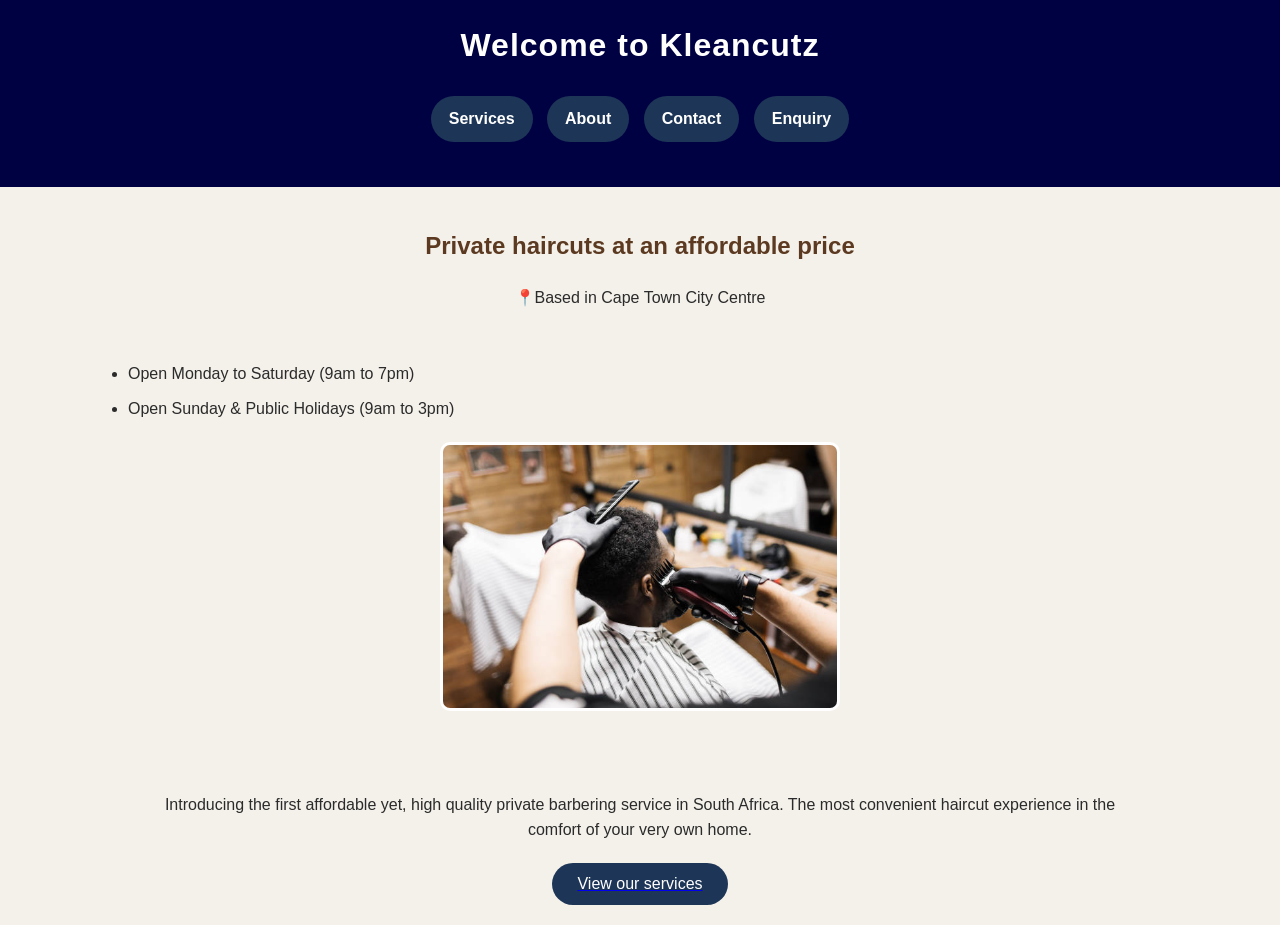
<file: index.html>
<!DOCTYPE html>
<html lang="en">
<head>
    <meta charset="UTF-8">
    <meta name="viewport" content="width=device-width, initial-scale=1.0">
    <title>Kleancutz Home</title>
    <link rel="stylesheet" href="styles.css">
</head>
<body>
    <header>
        <h1>Welcome to Kleancutz</h1>
        <!--Creation of the navigation with links--> 
        <nav>
            <ul>
                <li><a href="services.html">Services</a></li>
                <li><a href="aboutus.html">About</a></li>
                <li><a href="contact.html">Contact</a></li>
                <li><a href="enquiry.html">Enquiry</a></li>
            </ul>
        </nav>
    </header>
    <!--Details about the business-->
    <main>
    <h2>Private haircuts at an affordable price</h2>
    <p>📍Based in Cape Town City Centre</p>
    </main>
    <ul>
        <li>Open Monday to Saturday (9am to 7pm)</li>
        <li>Open Sunday & Public Holidays (9am to 3pm)</li>
    
    
    <!--Hero image for home page-->
        <img src="image1.jpg" alt="barber service">
    <br><br>
    <p>Introducing the first affordable yet, high quality private barbering service in South Africa. The most convenient haircut experience in the comfort of your very own home.</p>
    <!--Button leading to services page-->
    <a href="services.html">
    <button>View our services</button>
    </a>
</body>
</html>
</file>
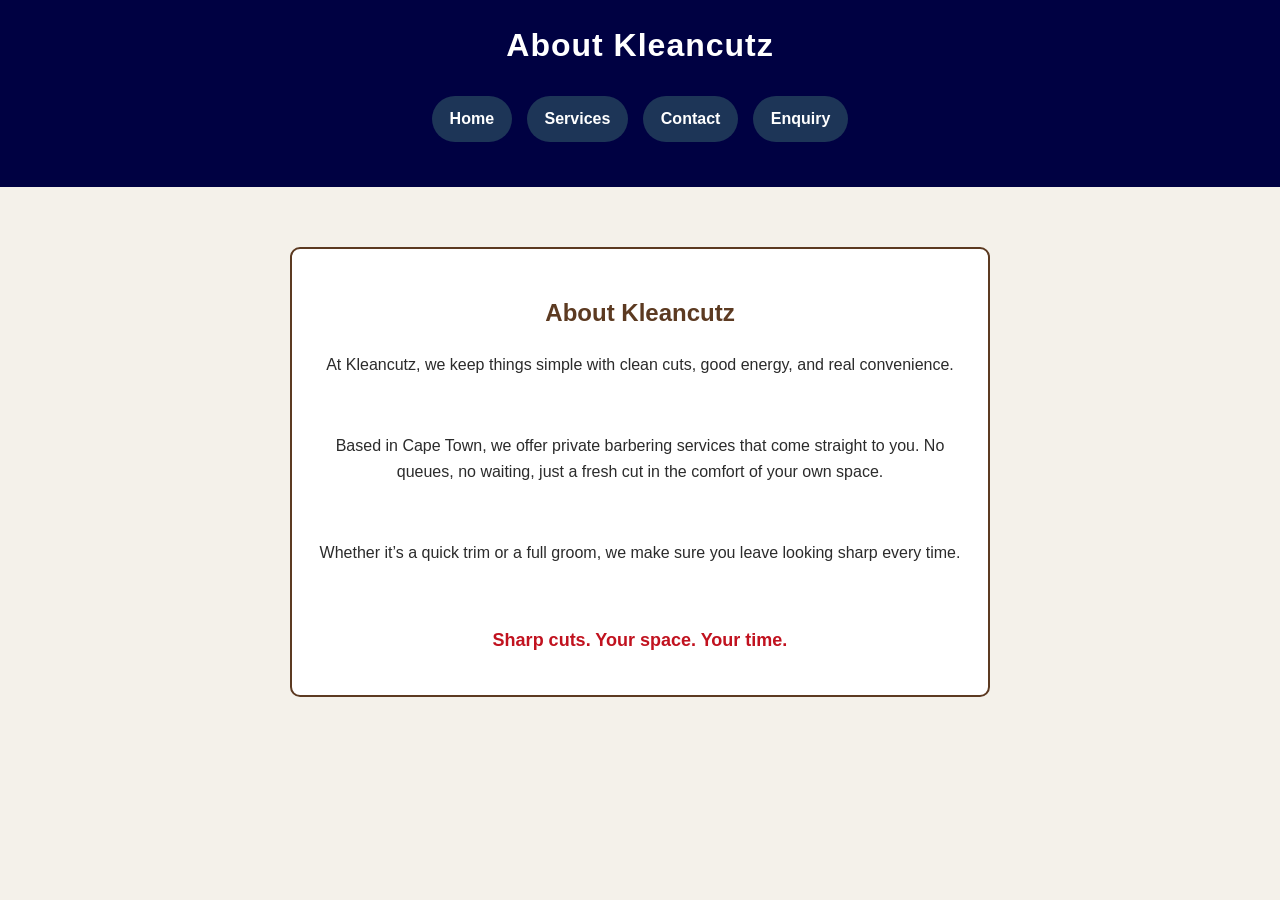
<file: aboutus.html>
<!DOCTYPE html>
<html lang="en">
<head>
    <meta charset="UTF-8">
    <meta name="viewport" content="width=device-width, initial-scale=1.0">
    <title>About us</title>
    <link rel="stylesheet" href="styles.css">
</head>
<body>
    <header>
        <h1>About Kleancutz</h1>
        <!--Creation of the navigation with links-->
        <nav>
            <ul>
                <li><a href="index.html">Home</a></li>
                <li><a href="services.html">Services</a></li>
                <li><a href="contact.html">Contact</a></li>
                <li><a href="enquiry.html">Enquiry</a></li>
            </ul>
        </nav>
    </header>
    <main>
    <section class="about-container">

        <h2>About Kleancutz</h2>

        <p class="about-text">
            At Kleancutz, we keep things simple with clean cuts, good energy, and real convenience.
        </p> <br>

        <p class="about-text">
            Based in Cape Town, we offer private barbering services that come straight to you. No queues, no waiting, just a fresh cut in the comfort of your own space.
        </p><br>

        <p class="about-text">
            Whether it’s a quick trim or a full groom, we make sure you leave looking sharp every time.
        </p><br>

        <p class="about-text highlight">
            Sharp cuts. Your space. Your time.
        </p>

    </section>
</main>
</body>
</html>
</file>
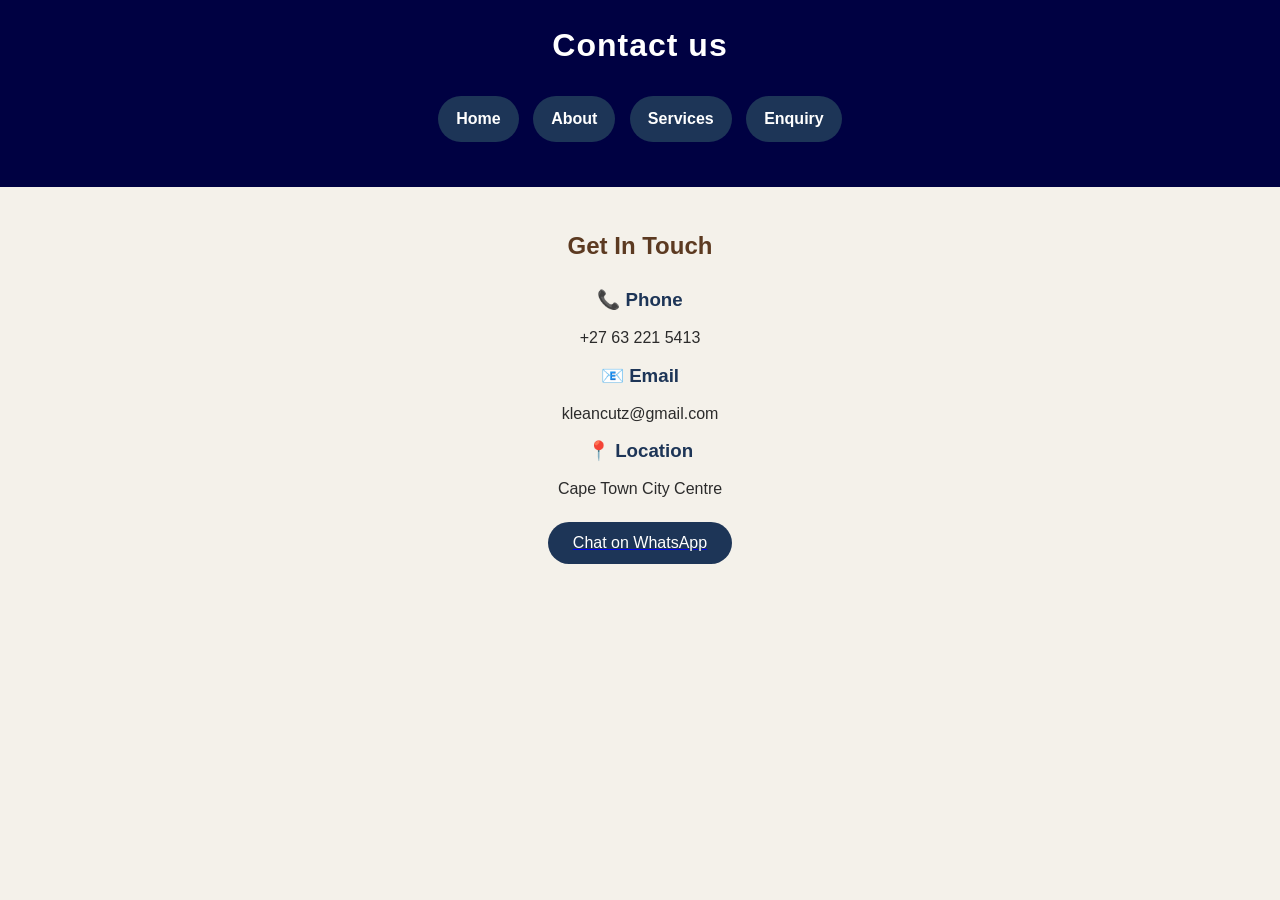
<file: contact.html>
<!DOCTYPE html>
<html lang="en">
<head>
    <meta charset="UTF-8">
    <meta name="viewport" content="width=device-width, initial-scale=1.0">
    <title>Contact</title>
    <link rel="stylesheet" href="styles.css">
</head>
<body>
    <header>
        <h1>Contact us</h1>
        <!--Creation of the navigation with links-->
        <nav>
            <ul>
                <li><a href="index.html">Home</a></li>
                <li><a href="aboutus.html">About</a></li>
                <li><a href="services.html">Services</a></li>
                <li><a href="enquiry.html">Enquiry</a></li>
            </ul>
        </nav>
    </header>
    <main>
    <h2>Get In Touch</h2>

    <div class="contact-container">

        <div class="contact-box">
            <h3>📞 Phone</h3>
            <p>+27 63 221 5413</p>
        </div>

        <div class="contact-box">
            <h3>📧 Email</h3>
            <p>kleancutz@gmail.com</p>
        </div>

        <div class="contact-box">
            <h3>📍 Location</h3>
            <p>Cape Town City Centre</p>
        </div>

    </div>

    <a href="https://wa.me/27632215413" target="_blank">
        <button>Chat on WhatsApp</button>
    </a>
</main>
</body>
</html>
</file>
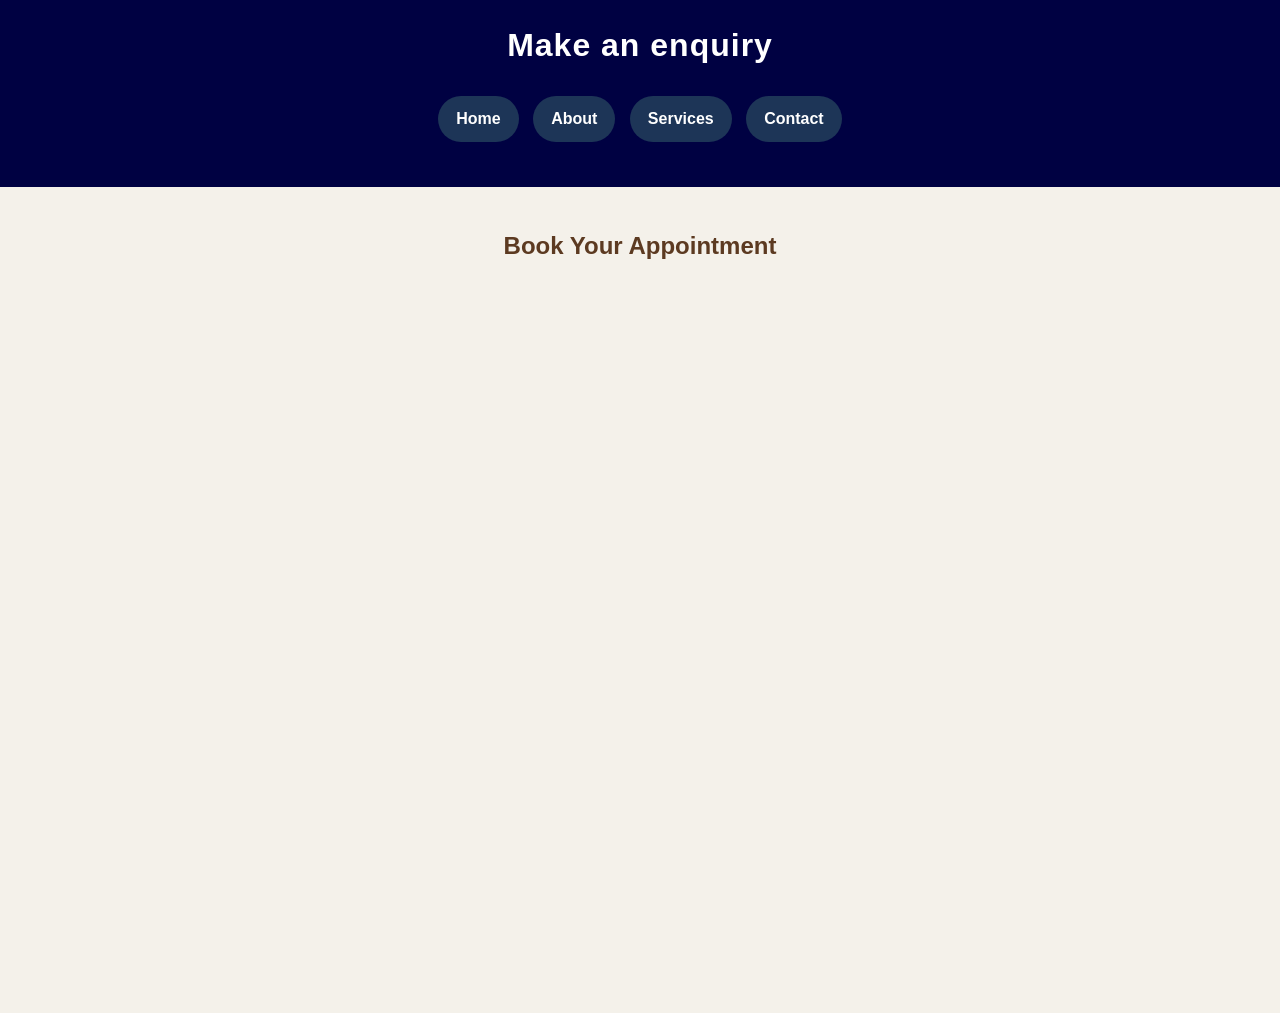
<file: enquiry.html>
<!DOCTYPE html>
<html lang="en">
<head>
    <meta charset="UTF-8">
    <meta name="viewport" content="width=device-width, initial-scale=1.0">
    <title>Enquiry</title>
    <link rel="stylesheet" href="styles.css">
</head>
<body>
    <header>
        <h1>Make an enquiry</h1>
        <!--Creation of the navigation with links-->
        <nav>
            <ul>
                <li><a href="index.html">Home</a></li>
                <li><a href="aboutus.html">About</a></li>
                <li><a href="services.html">Services</a></li>
                <li><a href="contact.html">Contact</a></li>
            </ul>
        </nav>
    </header>

    <main>
    <h2>Book Your Appointment</h2>

    <iframe src="https://docs.google.com/forms/d/e/1FAIpQLSdSbabKO4CUOJZUCot_IZesg7-kfTnLPi_2vnMWdPeZgsEOng/viewform?embedded=true" width="100%" height="800" frameborder="0" marginheight="0" marginwidth="0">Loading…
    </iframe>
</main>
</body>
</html>
</file>
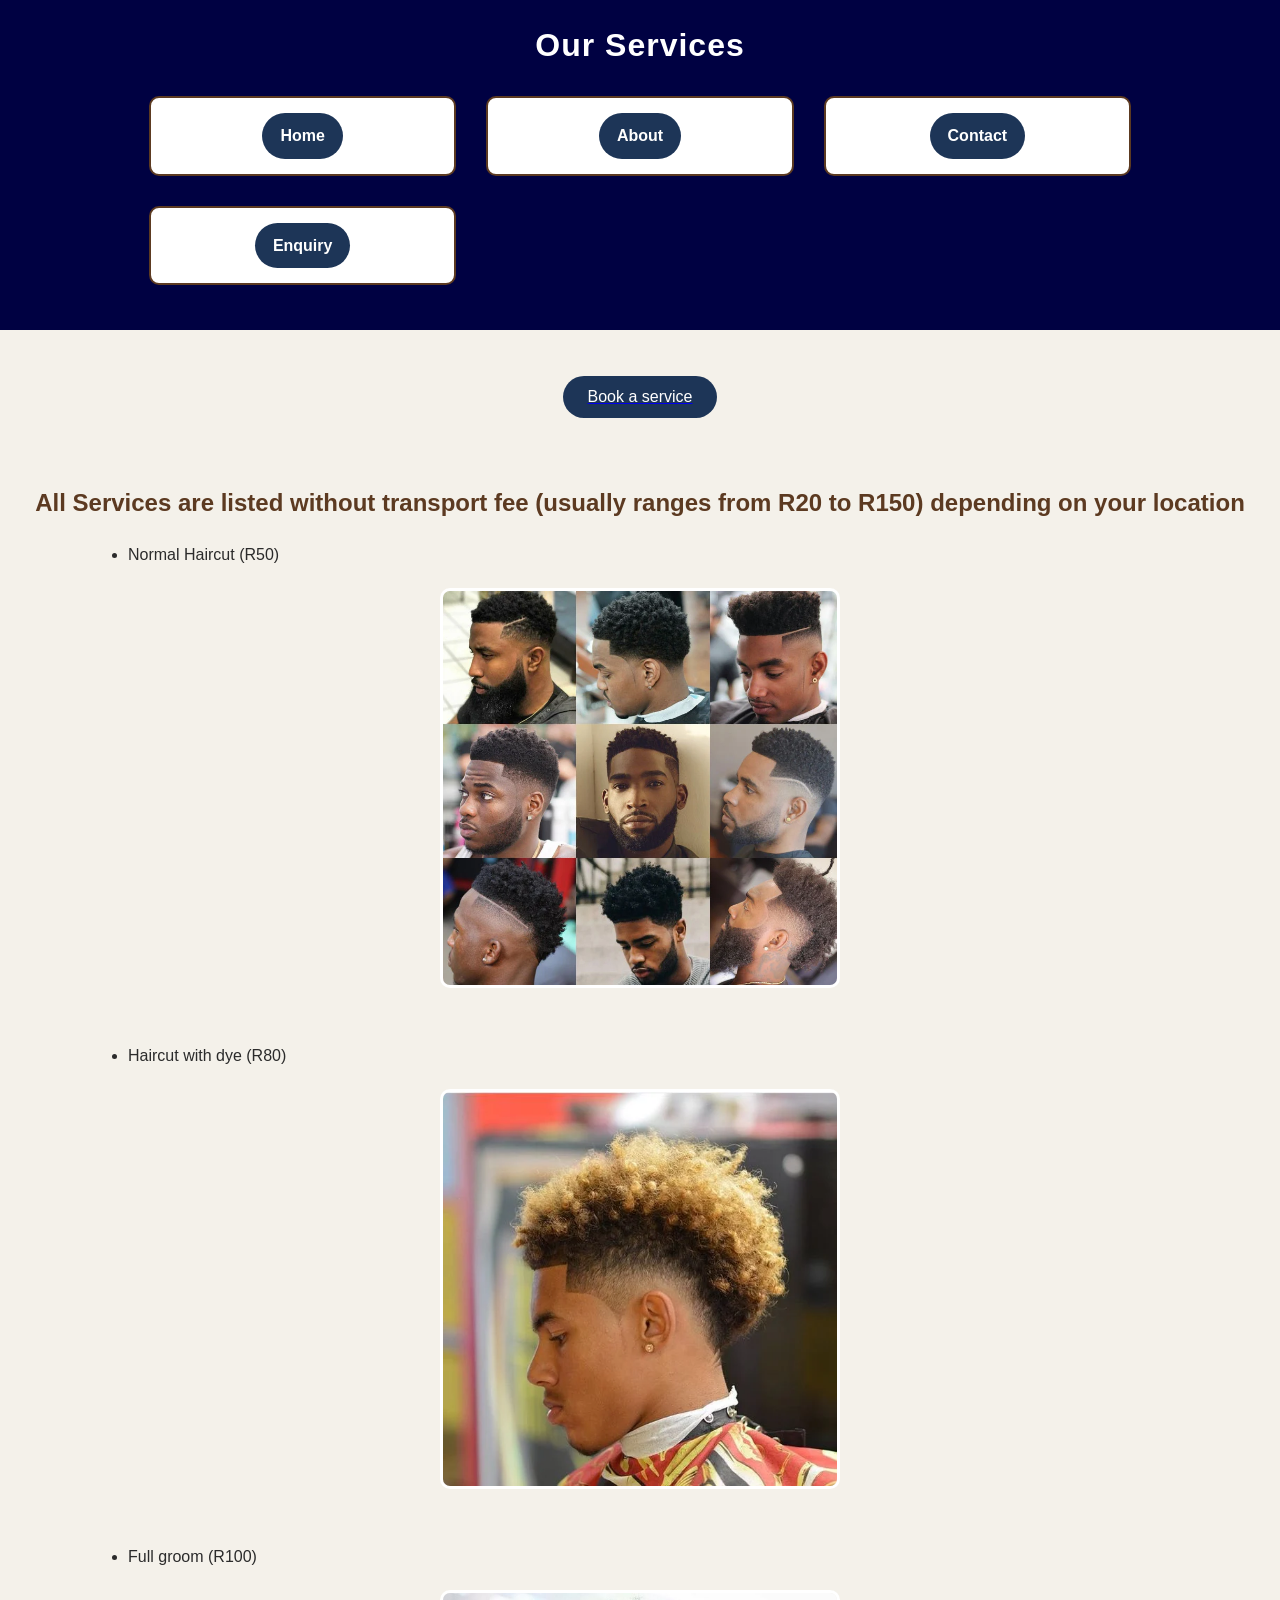
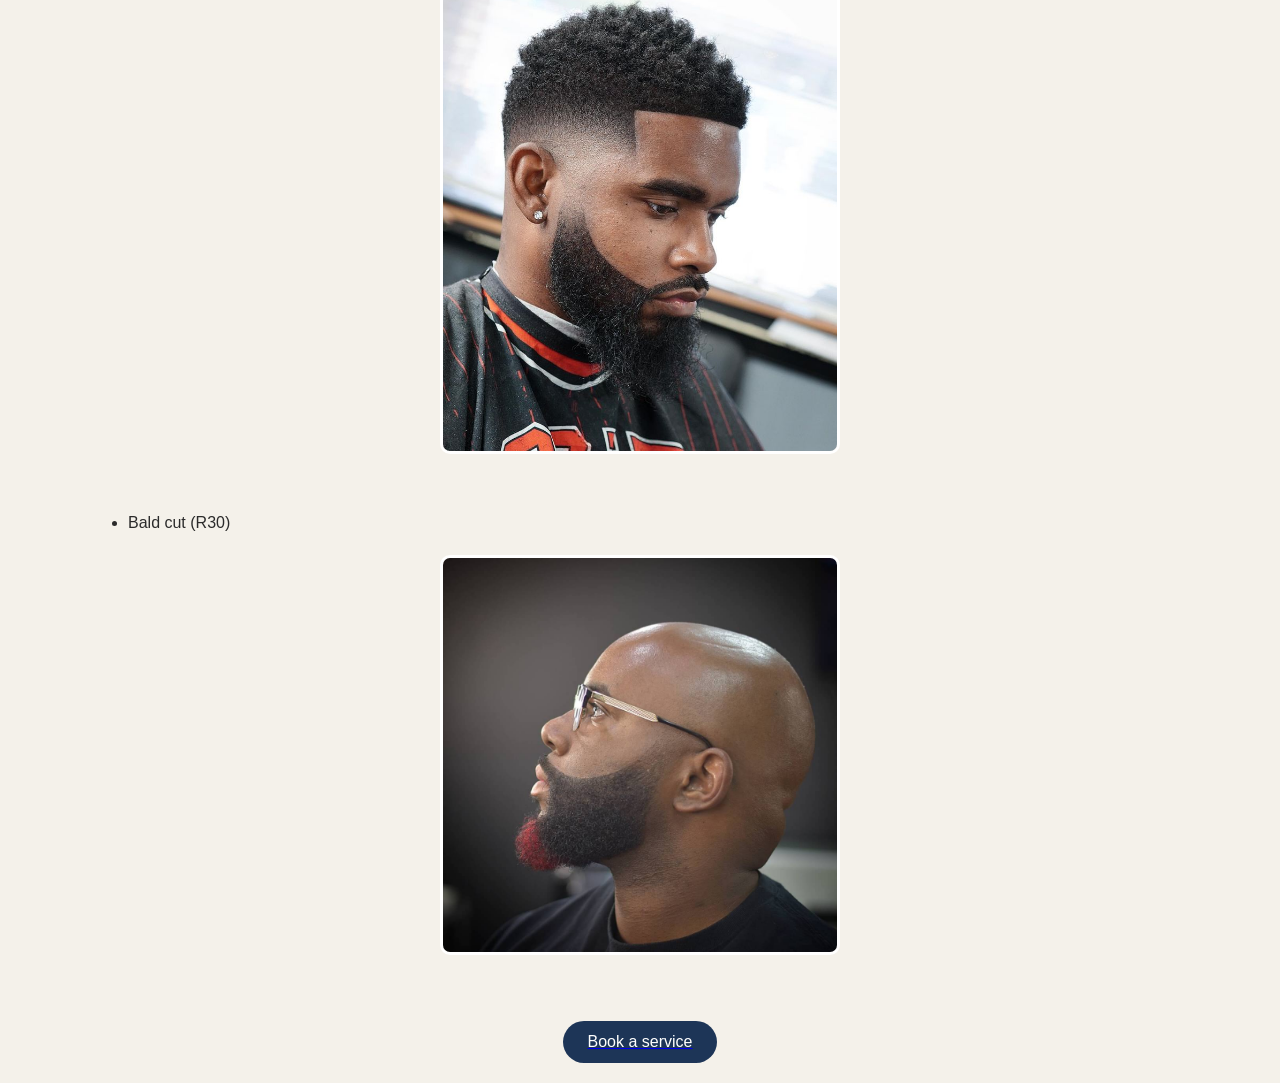
<file: services.html>
<!DOCTYPE html>
<html lang="en">
<head>
    <meta charset="UTF-8">
    <meta name="viewport" content="width=device-width, initial-scale=1.0">
    <title>Services</title>
    <link rel="stylesheet" href="styles.css">
</head>
<body>
    <header>
        <h1>Our Services</h1>
        <!--Creation of the navigation with links-->
        <nav>
            <ul class="services-list">
                <li><a href="index.html">Home</a></li>
                <li><a href="aboutus.html">About</a></li>
                <li><a href="contact.html">Contact</a></li>
                <li><a href="enquiry.html">Enquiry</a></li>
            </ul>
        </nav>
    </header>
</body>
<br>
<!--Button leading to enquiry page-->
<a href="enquiry.html">
    <button>Book a service</button>
</a>
    <br>
<h2>All Services are listed without transport fee (usually ranges from R20 to R150) depending on your location</h2>
<!--List of services offered, accompanied by images-->
<ul>
    <li>Normal Haircut (R50) <br> <img src="image2.webp" alt="Normal haircut"> </li> <br>
    <li>Haircut with dye (R80) <br> <img src="image3.webp" alt="Haircut with dye"></li> <br>
    <li>Full groom (R100) <br> <img src="image4.jpg" alt="Full groom haircut"></li> <br>
    <li>Bald cut (R30) <br> <img src="image5.jpg" alt="Bald haircut"></li> <br>
</ul>
<!--Button leading to enquiry page-->
<a href="enquiry.html">
    <button>Book a service</button>
</a>
</html>
</file>
<file: styles.css>
/* Basic Reset */

* {
margin: 0;
padding: 0;
box-sizing: border-box;
}

html, body {
font-family: “Trebuchet MS”, Arial, sans-serif;
font-size: 16px;
}

/* Page layout */
body {
background-color: #f4f1ea;
color: #2b2b2b;
line-height: 1.6;
}

/* Header */
header {
background-color: #000142;
padding: 20px;
text-align: center;
}

/* Title */
header h1 {
color: #ffffff;
margin-bottom: 15px;
letter-spacing: 1px;
}

/* Navigation */
nav ul {list-style-type: none;text-align: center; /* centers buttons properly */
padding: 0;
}

nav ul li {
display: inline-block;
margin: 5px;
}

nav ul li a {
text-decoration: none;
background-color: #1d3557; /* blue buttons */
color: white;
padding: 10px 18px;
border-radius: 25px;
font-weight: bold;
display: inline-block;
transition: 0.3s;
}

nav ul li a:hover {
background-color: #457b9d;
}

/* Headings */
h2 {
text-align: center;
margin: 20px;
color: #5c3a21;
}

/* Paragraphs */
p {
text-align: center;
margin: 10px 20px;
}

/* Lists */
ul {
margin: 20px auto;
width: 80%;
}

ul li {
margin: 10px 0;
}

/* Images */
img {
display: block;
margin: 20px auto;
width: 80%;
max-width: 400px;
border-radius: 10px;
border: 3px solid #ffffff;
}

/* Buttons */
button {
display: block;
margin: 20px auto;
padding: 12px 25px;
background-color: #1d3557;
color: white;
border: none;
border-radius: 25px;
font-size: 16px;
cursor: pointer;
transition: 0.3s;
}

button:hover {
background-color: #457b9d;
transform: scale(1.05);
}

/* Services Page Grid */
.services-list {
display: grid;
grid-template-columns: repeat(auto-fit, minmax(250px, 1fr));
gap: 20px;
}

/* Service Cards */
.services-list li {
background-color: #ffffff;
padding: 15px;
border-radius: 10px;
text-align: center;
list-style: none;
border: 2px solid #5c3a21;
}

/* Footer */
footer {
text-align: center;
padding: 15px;
background-color: #ffffff;
color: white;
margin-top: 20px;
}

main {
padding: 20px;
}

/* Contact Page */
.contact-box h3 {
color: #1d3557;
margin-bottom: 10px;
text-align: center;
}

/* Booking Form */
iframe {
border: none;
width: 100%;
height: 700px;
}

/* About Page */
.about-container {
max-width: 700px;
margin: 40px auto;
padding: 25px;
background-color: #ffffff;
border-radius: 10px;
text-align: center;
border: 2px solid #5c3a21;
}

.about-text {
margin: 15px 0;
font-size: 16px;
color: #2b2b2b;
line-height: 1.6;
}

.highlight {
margin-top: 20px;
font-weight: bold;
color: #c1121f;
font-size: 18px;
}

/* Tablet */
@media (max-width: 768px) {

nav ul li {
display: block;
margin: 10px 0;
}

h1 {
font-size: 24px;
}

h2 {
font-size: 20px;
}

img {
width: 90%;
}

.contact-container {
flex-direction: column;
align-items: center;
}
}



/* Phones */
@media (max-width: 480px) {

body {
font-size: 14px;
}

header {
padding: 15px;
}

button {
width: 90%;
font-size: 14px;
}

iframe {
height: 600px;
}
}
</file>
